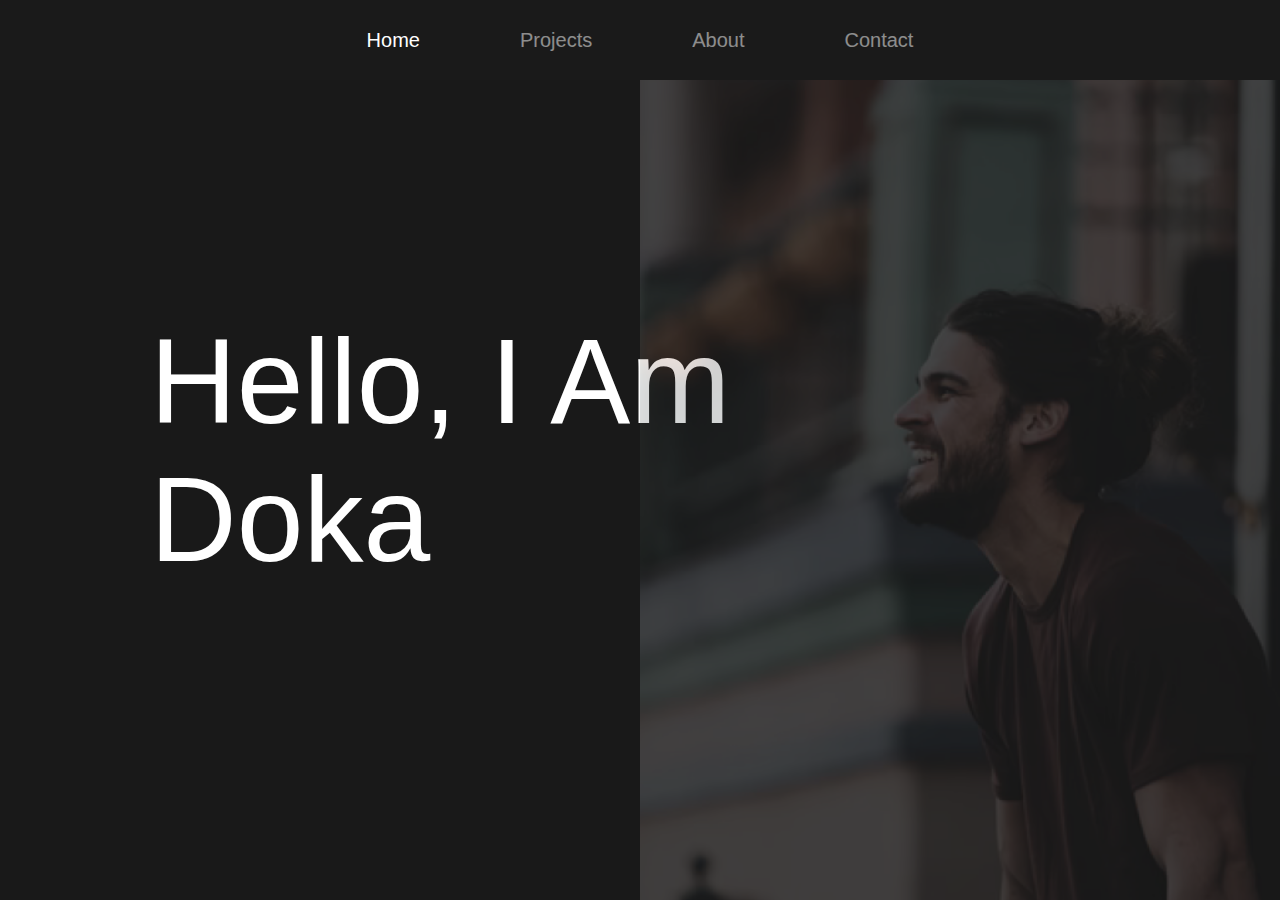
<file: index.html>
<!DOCTYPE html>
<html lang="pt-br">
  <head>
    <meta charset="UTF-8" />
    <meta http-equiv="X-UA-Compatible" content="IE=edge" />
    <meta name="viewport" content="width=device-width, initial-scale=1.0" />
    <title>Portfolio Web Site</title>
    <link rel="stylesheet" href="css/style.css" />
  </head>
  <body>
    <nav class="navbar">
      <ul class="link-group">
        <li class="link active"><a href="index.html">Home</a></li>
        <li class="link"><a href="projects.html">Projects</a></li>
        <li class="link"><a href="about.html">About</a></li>
        <li class="link"><a href="contact.html">Contact</a></li>
      </ul>
    </nav>

    <section class="home-section active">
      <h1 class="hero-heading">Hello, I Am <br />Doka</h1>
      <img class="home-img" src="img/home.png" alt="" />
    </section>
    <script src="js/app.js"></script>
  </body>
</html>
</file>
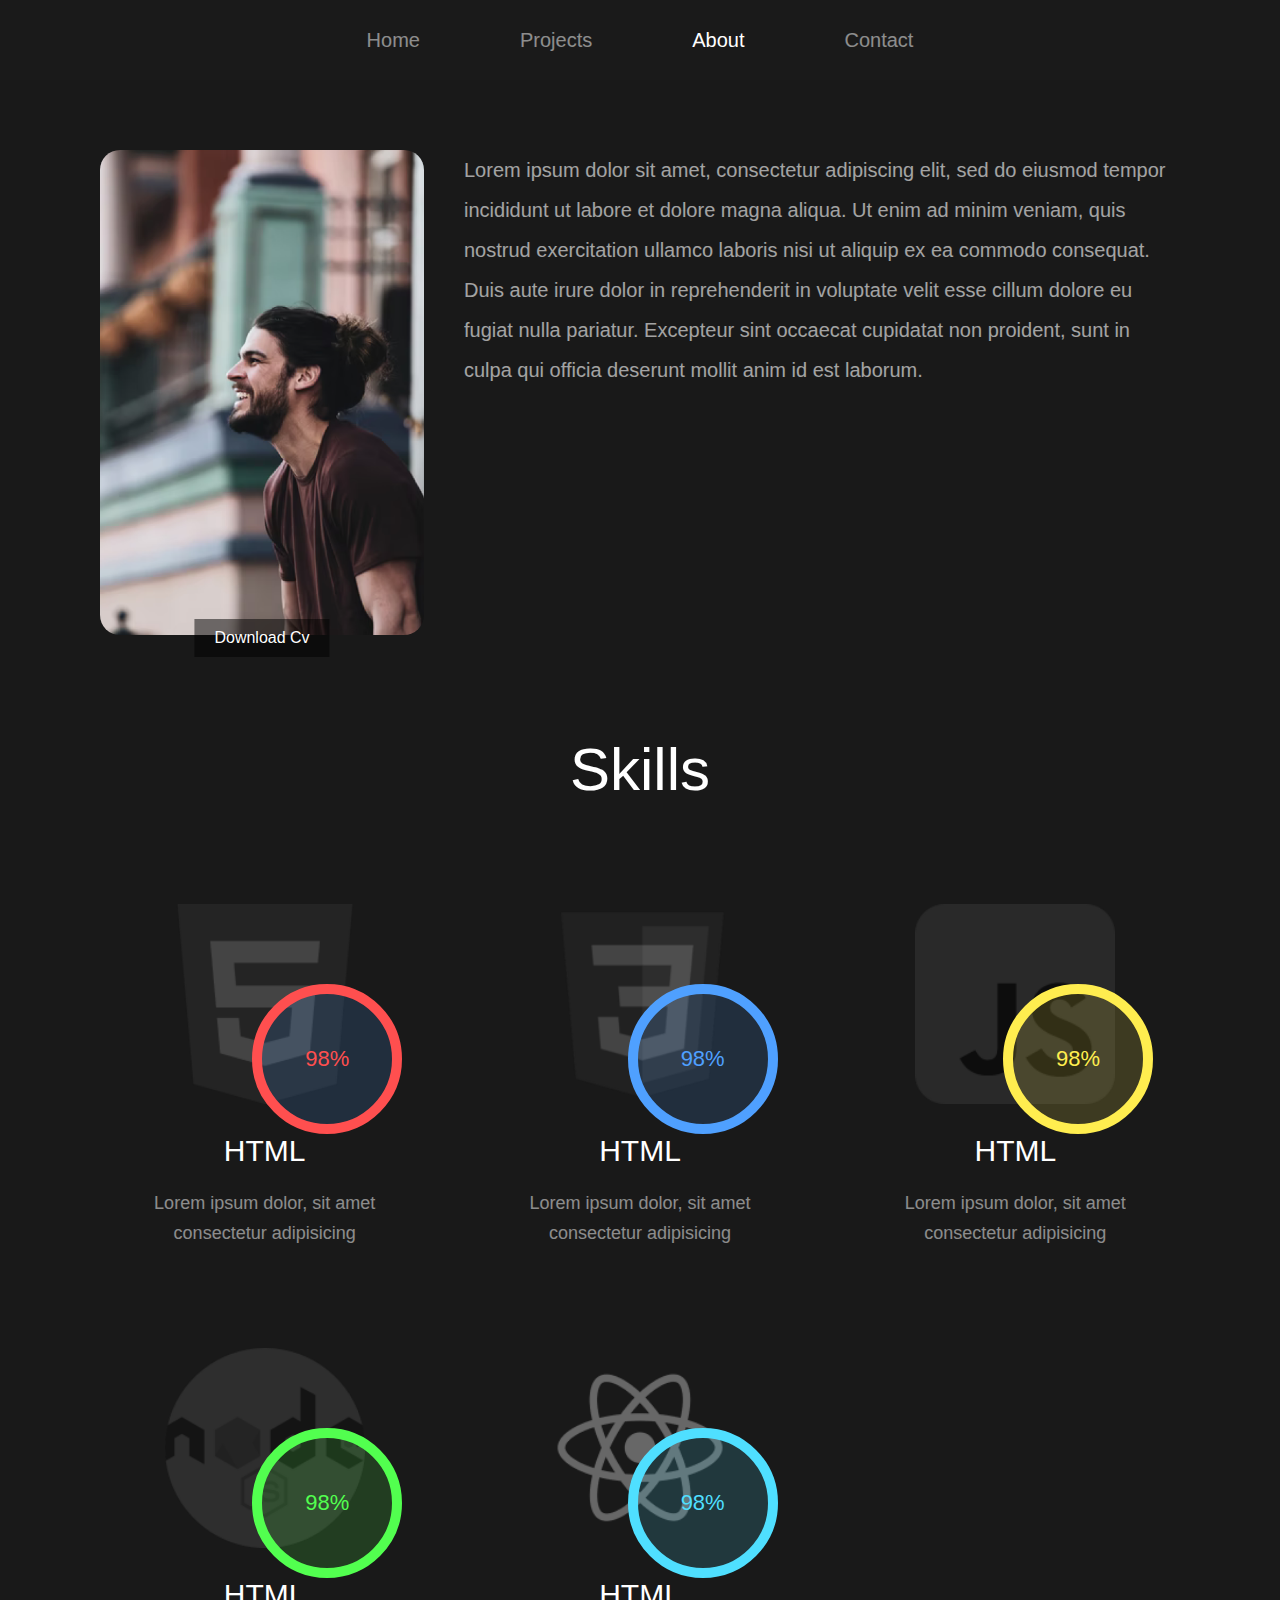
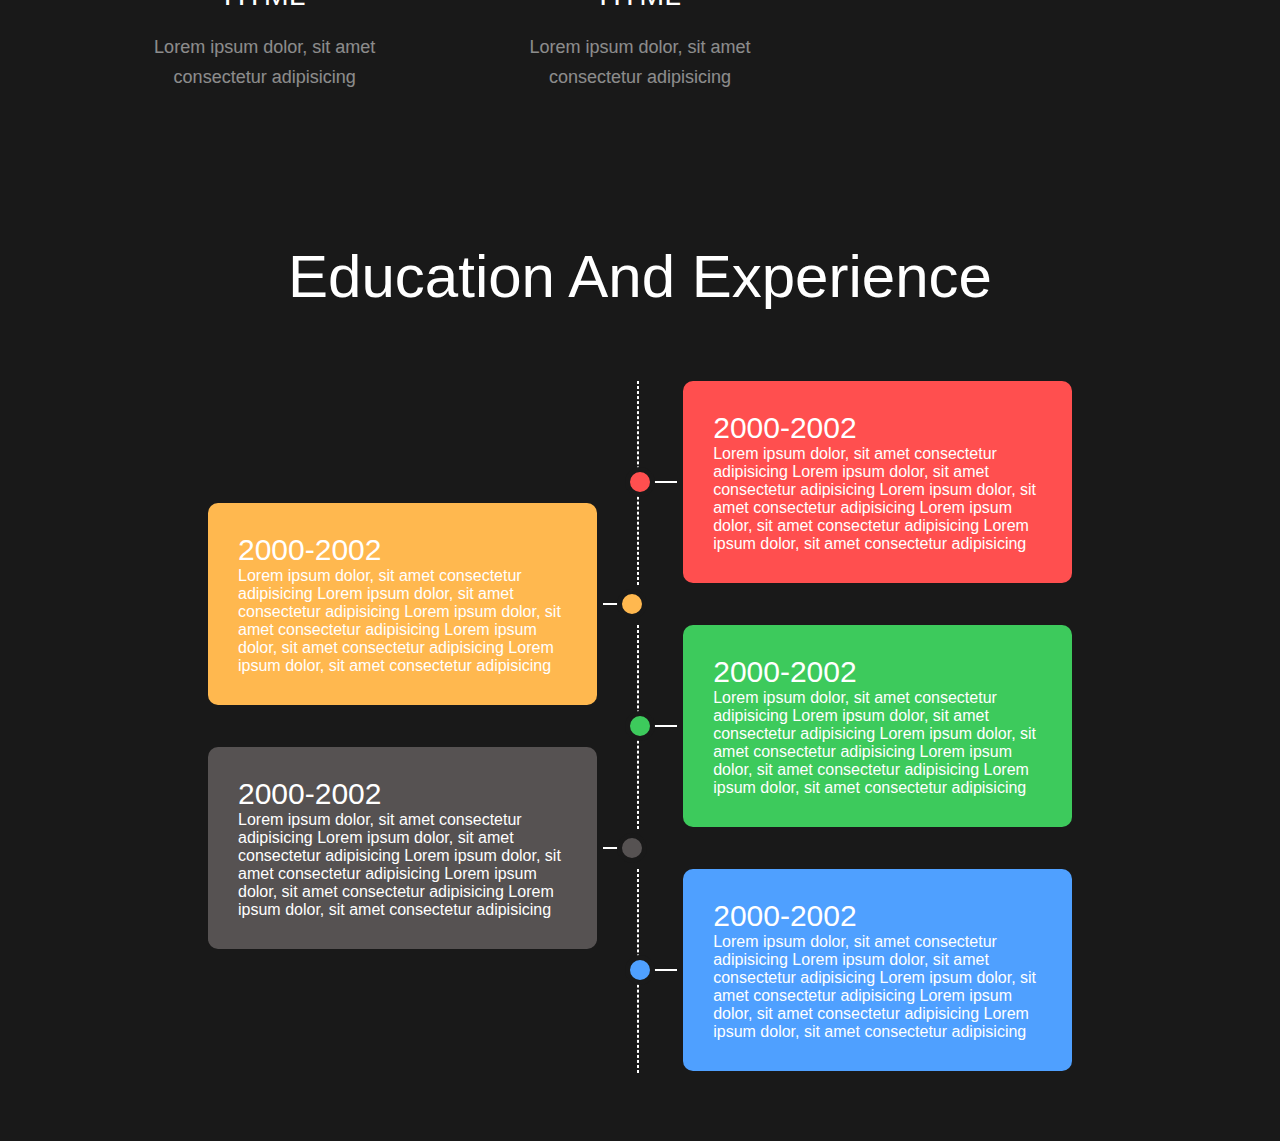
<file: about.html>
<!DOCTYPE html>
<html lang="pt-br">
  <head>
    <meta charset="UTF-8" />
    <meta http-equiv="X-UA-Compatible" content="IE=edge" />
    <meta name="viewport" content="width=device-width, initial-scale=1.0" />
    <title>Portfolio Web Site</title>
    <link rel="stylesheet" href="css/style.css" />
  </head>
  <body>
    <nav class="navbar">
      <ul class="link-group">
        <li class="link"><a href="index.html">Home</a></li>
        <li class="link"><a href="projects.html">Projects</a></li>
        <li class="link active"><a href="about.html">About</a></li>
        <li class="link"><a href="contact.html">Contact</a></li>
      </ul>
    </nav>

    <section class="about-section active">
      <!-- About -->
      <div class="about">
        <div class="about-img-container">
          <img src="img/home.png" class="about-img" alt="" />
          <button class="download-cv-btn">download cv</button>
        </div>
        <p class="about-info">
          Lorem ipsum dolor sit amet, consectetur adipiscing elit, sed do
          eiusmod tempor incididunt ut labore et dolore magna aliqua. Ut enim ad
          minim veniam, quis nostrud exercitation ullamco laboris nisi ut
          aliquip ex ea commodo consequat. Duis aute irure dolor in
          reprehenderit in voluptate velit esse cillum dolore eu fugiat nulla
          pariatur. Excepteur sint occaecat cupidatat non proident, sunt in
          culpa qui officia deserunt mollit anim id est laborum.
        </p>
      </div>
      <!-- Skills -->
      <div class="skill-section">
        <h1 class="heading">skills</h1>
        <div class="skill-container">
          <div class="skill-card">
            <img src="img/html.png" class="skill-img" alt="" />
            <div class="skill-level">98%</div>
            <h1 class="skill-name">HTML</h1>
            <p class="skill-info">
              Lorem ipsum dolor, sit amet consectetur adipisicing
            </p>
          </div>
          <div class="skill-card">
            <img src="img/css.png" class="skill-img" alt="" />
            <div class="skill-level">98%</div>
            <h1 class="skill-name">HTML</h1>
            <p class="skill-info">
              Lorem ipsum dolor, sit amet consectetur adipisicing
            </p>
          </div>
          <div class="skill-card">
            <img src="img/js.png" class="skill-img" alt="" />
            <div class="skill-level">98%</div>
            <h1 class="skill-name">HTML</h1>
            <p class="skill-info">
              Lorem ipsum dolor, sit amet consectetur adipisicing
            </p>
          </div>
          <div class="skill-card">
            <img src="img/nodejs.png" class="skill-img" alt="" />
            <div class="skill-level">98%</div>
            <h1 class="skill-name">HTML</h1>
            <p class="skill-info">
              Lorem ipsum dolor, sit amet consectetur adipisicing
            </p>
          </div>
          <div class="skill-card">
            <img src="img/reactjs.png" class="skill-img" alt="" />
            <div class="skill-level">98%</div>
            <h1 class="skill-name">HTML</h1>
            <p class="skill-info">
              Lorem ipsum dolor, sit amet consectetur adipisicing
            </p>
          </div>
        </div>
      </div>
      <!-- timeline -->

      <div class="timeline">
        <h1 class="heading">education and experience</h1>
        <div class="card">
          <div class="card-body"></div>
          <h1 class="card-title">2000-2002</h1>
          <p class="card-detail">
            Lorem ipsum dolor, sit amet consectetur adipisicing Lorem ipsum
            dolor, sit amet consectetur adipisicing Lorem ipsum dolor, sit amet
            consectetur adipisicing Lorem ipsum dolor, sit amet consectetur
            adipisicing Lorem ipsum dolor, sit amet consectetur adipisicing
          </p>
        </div>
        <div class="card">
          <div class="card-body"></div>
          <h1 class="card-title">2000-2002</h1>
          <p class="card-detail">
            Lorem ipsum dolor, sit amet consectetur adipisicing Lorem ipsum
            dolor, sit amet consectetur adipisicing Lorem ipsum dolor, sit amet
            consectetur adipisicing Lorem ipsum dolor, sit amet consectetur
            adipisicing Lorem ipsum dolor, sit amet consectetur adipisicing
          </p>
        </div>
        <div class="card">
          <div class="card-body"></div>
          <h1 class="card-title">2000-2002</h1>
          <p class="card-detail">
            Lorem ipsum dolor, sit amet consectetur adipisicing Lorem ipsum
            dolor, sit amet consectetur adipisicing Lorem ipsum dolor, sit amet
            consectetur adipisicing Lorem ipsum dolor, sit amet consectetur
            adipisicing Lorem ipsum dolor, sit amet consectetur adipisicing
          </p>
        </div>
        <div class="card">
          <div class="card-body"></div>
          <h1 class="card-title">2000-2002</h1>
          <p class="card-detail">
            Lorem ipsum dolor, sit amet consectetur adipisicing Lorem ipsum
            dolor, sit amet consectetur adipisicing Lorem ipsum dolor, sit amet
            consectetur adipisicing Lorem ipsum dolor, sit amet consectetur
            adipisicing Lorem ipsum dolor, sit amet consectetur adipisicing
          </p>
        </div>
        <div class="card">
          <div class="card-body"></div>
          <h1 class="card-title">2000-2002</h1>
          <p class="card-detail">
            Lorem ipsum dolor, sit amet consectetur adipisicing Lorem ipsum
            dolor, sit amet consectetur adipisicing Lorem ipsum dolor, sit amet
            consectetur adipisicing Lorem ipsum dolor, sit amet consectetur
            adipisicing Lorem ipsum dolor, sit amet consectetur adipisicing
          </p>
        </div>
      </div>
    </section>
    <script src="js/app.js"></script>
  </body>
</html>
</file>
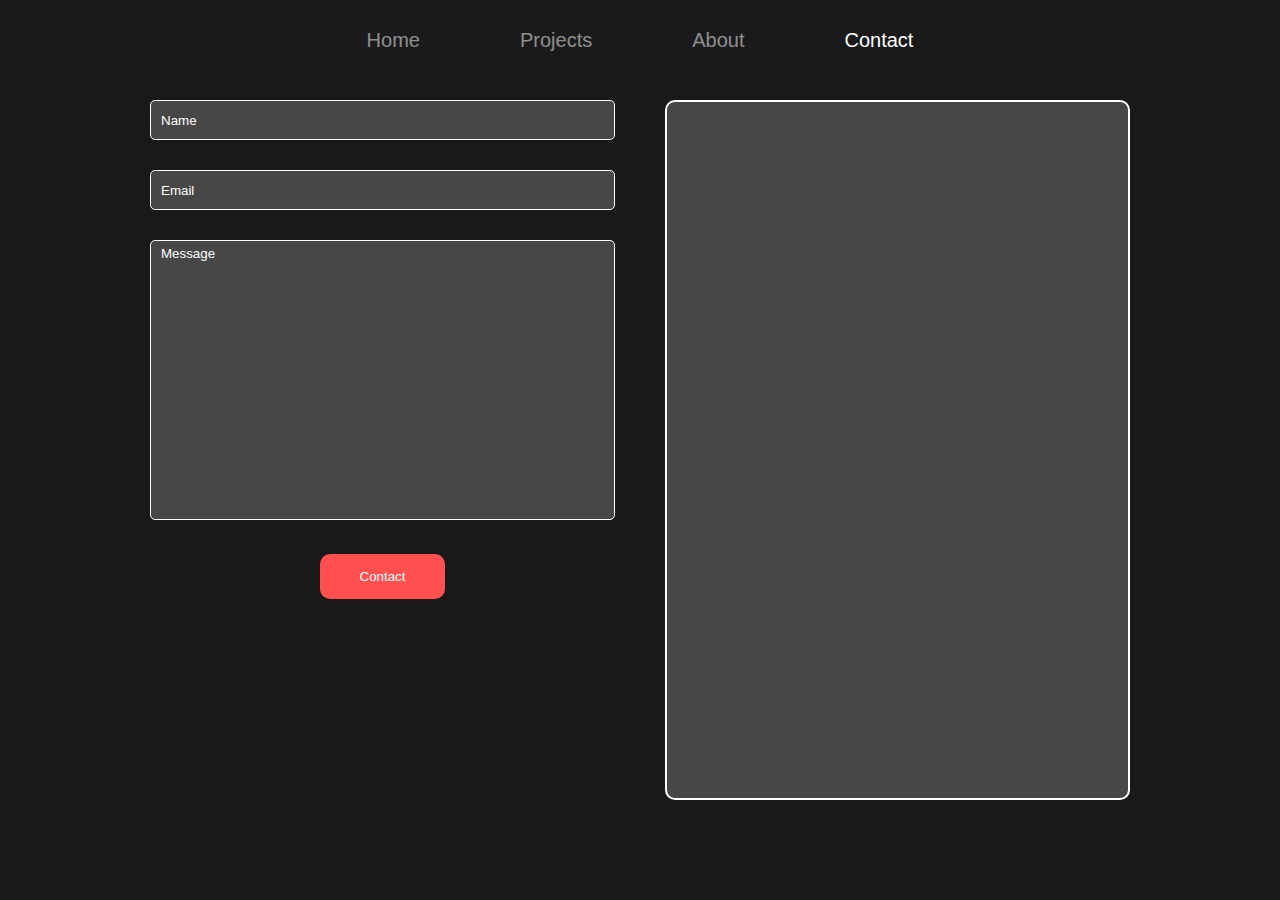
<file: contact.html>
<!DOCTYPE html>
<html lang="pt-br">
  <head>
    <meta charset="UTF-8" />
    <meta http-equiv="X-UA-Compatible" content="IE=edge" />
    <meta name="viewport" content="width=device-width, initial-scale=1.0" />
    <title>Portfolio Web Site</title>
    <link rel="stylesheet" href="css/style.css" />
  </head>
  <body>
    <nav class="navbar">
      <ul class="link-group">
        <li class="link"><a href="index.html">Home</a></li>
        <li class="link"><a href="projects.html">Projects</a></li>
        <li class="link"><a href="about.html">About</a></li>
        <li class="link active"><a href="contact.html">Contact</a></li>
      </ul>
    </nav>
    <section class="contact-section active">
      <form class="contact-form">
        <input
          type="text"
          name="name"
          id="name"
          autocomplete="off"
          placeholder="name"
        />
        <input
          type="text"
          name="email"
          id="email"
          autocomplete="off"
          placeholder="email"
        />
        <textarea
          name="msg"
          id="msg"
          cols="30"
          rows="10"
          placeholder="message"
          autocomplete="off"
        ></textarea>
        <button type="submit" class="form-submit-btn">contact</button>
      </form>
      <!-- map -->
      <div class="map">
        <iframe
          src="https://www.google.com/maps/embed?pb=!1m18!1m12!1m3!1d14637.555179629506!2d-46.73559437404372!3d-23.48250158239078!2m3!1f0!2f0!3f0!3m2!1i1024!2i768!4f13.1!3m3!1m2!1s0x94cef96b0c450ba5%3A0xf8fa56cae7126a3b!2sR.%20Frag%C3%A1ria%20R%C3%B3sea%20-%20Jardim%20Cidade%20Pirituba%2C%20S%C3%A3o%20Paulo%20-%20SP%2C%2002945-080!5e0!3m2!1spt-BR!2sbr!4v1687829722940!5m2!1spt-BR!2sbr"
          width="600"
          height="450"
          style="border: 0"
          allowfullscreen=""
          loading="lazy"
          referrerpolicy="no-referrer-when-downgrade"
        ></iframe>
      </div>
    </section>

    <script src="js/app.js"></script>
  </body>
</html>
</file>
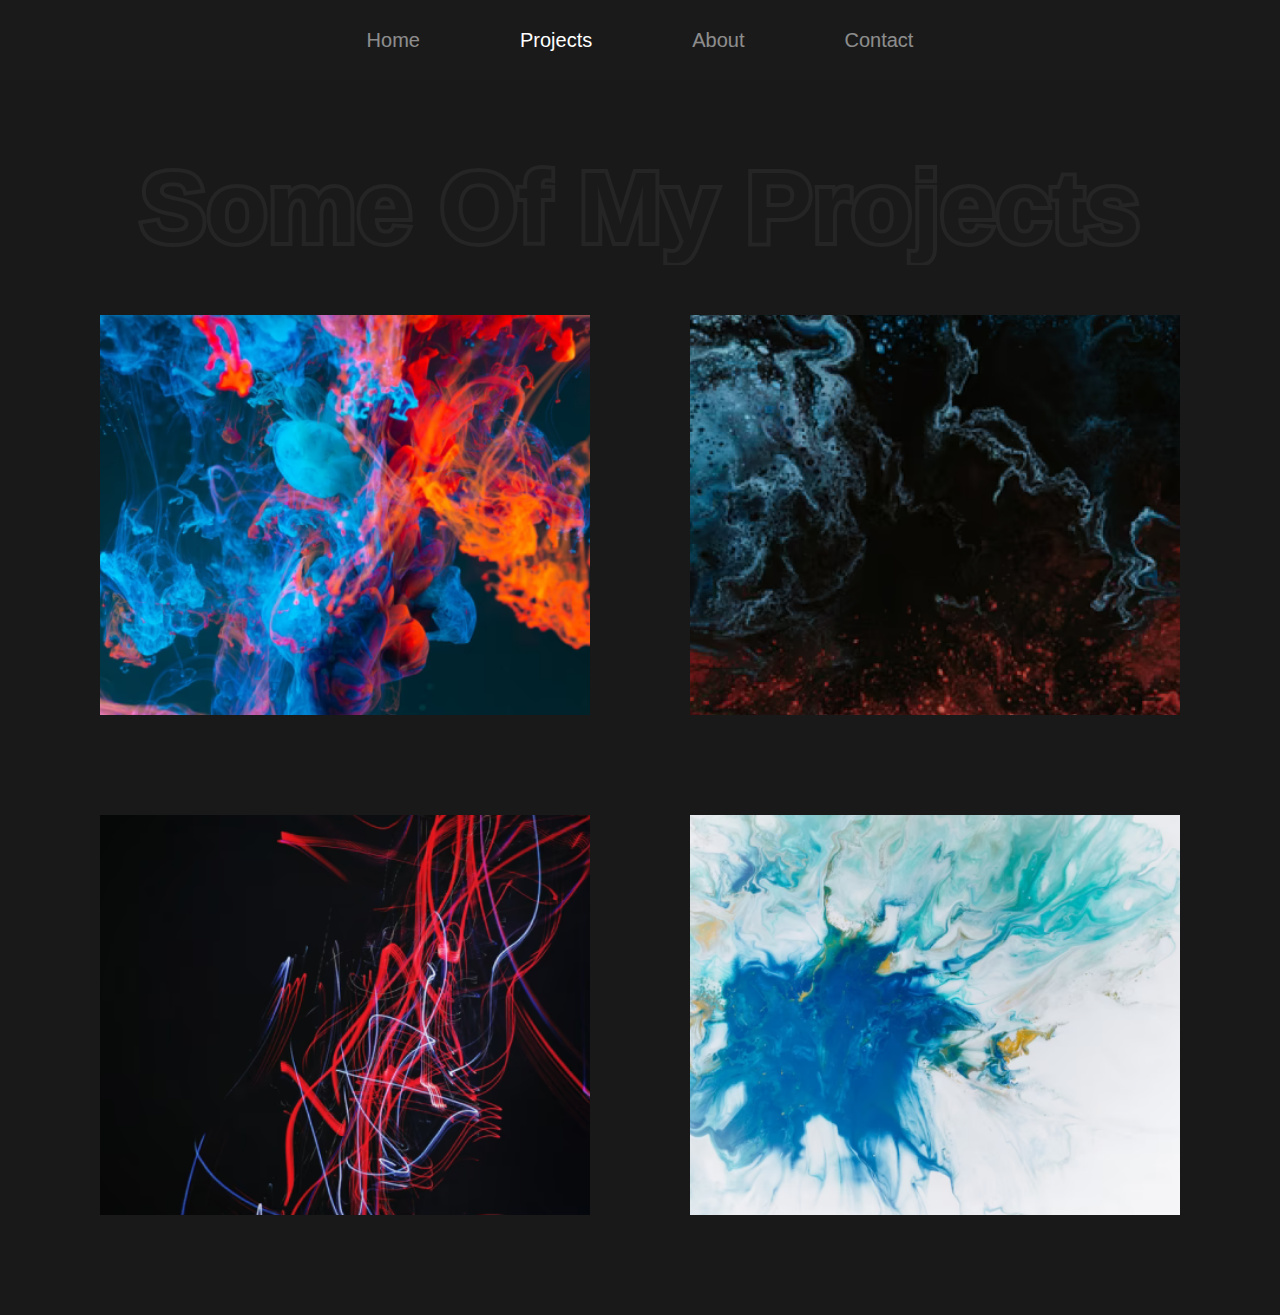
<file: projects.html>
<!DOCTYPE html>
<html lang="pt-br">
  <head>
    <meta charset="UTF-8" />
    <meta http-equiv="X-UA-Compatible" content="IE=edge" />
    <meta name="viewport" content="width=device-width, initial-scale=1.0" />
    <title>Portfolio Web Site</title>
    <link rel="stylesheet" href="css/style.css" />
  </head>
  <body>
    <header>
      <nav class="navbar">
        <ul class="link-group">
          <li class="link"><a href="index.html">Home</a></li>
          <li class="link active"><a href="projects.html">Projects</a></li>
          <li class="link"><a href="about.html">About</a></li>
          <li class="link"><a href="contact.html">Contact</a></li>
        </ul>
      </nav>
    </header>
    <section class="project-section active">
      <h1 class="project-heading">some of my projects</h1>
      <div class="project-container">
        <div class="project-card">
          <img class="project-img" src="img/project-1.png" alt="" />
          <div class="project-content">
            <h1 class="project-title">Project 01</h1>
            <p class="project-info">
              Lorem ipsum dolor, sit amet consectetur adipisicing elit. Impedit
            </p>
            <div class="project-btn-grp">
              <button class="project-btn github">github repo</button>
              <button class="project-btn live">see live</button>
            </div>
          </div>
        </div>
        <div class="project-card">
          <img class="project-img" src="img/project-2.png" alt="" />
          <div class="project-content">
            <h1 class="project-title">Project 01</h1>
            <p class="project-info">
              Lorem ipsum dolor, sit amet consectetur adipisicing elit. Impedit
            </p>
            <div class="project-btn-grp">
              <button class="project-btn github">github repo</button>
              <button class="project-btn live">see live</button>
            </div>
          </div>
        </div>
        <div class="project-card">
          <img class="project-img" src="img/project-3.png" alt="" />
          <div class="project-content">
            <h1 class="project-title">Project 01</h1>
            <p class="project-info">
              Lorem ipsum dolor, sit amet consectetur adipisicing elit. Impedit
            </p>
            <div class="project-btn-grp">
              <button class="project-btn github">github repo</button>
              <button class="project-btn live">see live</button>
            </div>
          </div>
        </div>
        <div class="project-card">
          <img class="project-img" src="img/project-4.png" alt="" />
          <div class="project-content">
            <h1 class="project-title">Project 01</h1>
            <p class="project-info">
              Lorem ipsum dolor, sit amet consectetur adipisicing elit. Impedit
            </p>
            <div class="project-btn-grp">
              <button class="project-btn github">github repo</button>
              <button class="project-btn live">see live</button>
            </div>
          </div>
        </div>
      </div>
    </section>
    <script src="js/app.js"></script>
  </body>
</html>
</file>
<file: css/style.css>
/* home-section */
* {
  margin: 0;
  padding: 0;
  box-sizing: border-box;
}

body {
  width: 100%;
  max-width: 1400px;
  display: block;
  margin: auto;
  min-height: 100vh;
  background: #191919;
  font-family: sans-serif;
}

.navbar {
  width: 100%;
  position: fixed;
  top: 0;
  left: 0;
  display: flex;
  justify-content: center;
  align-items: center;
  z-index: 9;
  background: #1a1a1a;
}
.link-group {
  list-style: none;
  display: flex;
}

.link a {
  color: #fff;
  opacity: 0.5;
  text-decoration: none;
  text-transform: capitalize;
  padding: 10px 30px;
  margin: 0 20px;
  line-height: 80px;
  transition: 0.5s;
  font-size: 20px;
}

.link a:hover,
.link.active a {
  opacity: 1;
}

.home-section {
  width: 100%;
  height: 100vh;
  padding: 0 150px;
  display: flex;
  align-items: center;
  position: fixed;
  top: 0;
  opacity: 0;
  transition: 1s;
}

.hero-heading {
  color: #fff;
  font-size: 120px;
  text-transform: capitalize;
  font-weight: 300;
}

.home-img {
  position: absolute;
  top: 0;
  right: 0;
  height: 100vh;
  width: 50%;
  object-fit: cover;
  opacity: 0.2;
}
.home-section.active,
.project-section.active,
.about-section.active,
.contact-section.active {
  position: relative;
  opacity: 1;
  z-index: 8;
}

/* project-section */

.project-section {
  width: 100%;
  min-height: 100vh;
  padding: 150px 100px 100px;
  position: fixed;
  top: 0;
  transition: 1s;
  opacity: 0;
}

.project-heading {
  font-size: 100px;
  background: #252525;
  text-transform: capitalize;
  text-align: center;
  margin-bottom: 50px;
  color: #1a1a1a;
  background-clip: text;
  -webkit-background-clip: text;
  -webkit-text-stroke: 8px transparent;
}

.project-container {
  display: grid;
  grid-template-columns: repeat(2, 1fr);
  grid-gap: 100px;
}

.project-card {
  height: 400px;
  position: relative;
}

.project-img {
  width: 100%;
  height: 100%;
  position: absolute;
  top: 0;
  left: 0;
  object-fit: cover;
  transition: 0.5s;
}

.project-content {
  position: relative;
  padding: 40px;
  color: #fff;
  transition: 0.5s;
  opacity: 0;
}
.projetc-title {
  font-size: 50px;
  text-transform: capitalize;
  text-align: center;
  font-weight: 300;
}

.project-info {
  margin: 40px;
  font-size: 20px;
  line-height: 30px;
  text-align: center;
}

.project-btn-grp {
  display: grid;
  grid-template-columns: repeat(2, 1fr);
  grid-gap: 20px;
}

.project-btn {
  height: 40px;
  text-transform: capitalize;
  font-size: 18px;
  border: none;
  background: #000;
  color: #fff;
  cursor: pointer;
}

.project-btn.live {
  background: none;
  border: 2px solid #fff;
}

.project-card:hover .project-img {
  filter: blur(20px);
}

.project-card:hover .project-content {
  opacity: 1;
}

/* about-section */

.about-section {
  width: 100%;
  min-height: 100vh;
  padding: 150px 100px 0;
  position: fixed;
  top: 0;
  opacity: 0;
  transition: 1s;
}

.about {
  width: 100%;
  display: grid;
  grid-template-columns: 30% 65%;
  grid-gap: 40px;
}
.about-img-container {
  position: relative;
}

.about-info {
  color: #fff;
  opacity: 0.6;
  font-size: 20px;
  line-height: 40px;
}

.about-img {
  width: 100%;
  height: 100%;
  object-fit: cover;
  border-radius: 20px;
}

.download-cv-btn {
  position: relative;
  bottom: 20px;
  left: 50%;
  transform: translateX(-50%);
  padding: 10px 20px;
  color: #fff;
  border: none;
  font-size: 16px;
  text-transform: capitalize;
  cursor: pointer;
  transition: 0.5s;
  background: rgba(0, 0, 0, 0.5);
}

.download-cv-btn:hover {
  background: #000;
}

/* skills */

.skill-section {
  position: relative;
  margin: 100px 0;
}

.heading {
  text-align: center;
  font-size: 60px;
  color: #fff;
  text-transform: capitalize;
  font-weight: 300;
  margin-bottom: 100px;
}

.skill-container {
  width: 95%;
  margin: auto;
  display: grid;
  grid-template-columns: repeat(3, 1fr);
  grid-gap: 100px;
  color: #fff;
}
.skill-card {
  position: relative;
}

.skill-img {
  display: block;
  margin: auto;
  height: 200px;
}

.skill-name {
  font-size: 30px;
  font-weight: 300;
  text-align: center;
  text-transform: capitalize;
  margin: 30px 0 20px;
}

.skill-info {
  text-align: center;
  opacity: 0.5;
  font-size: 18px;
  line-height: 30px;
}

.skill-level {
  position: absolute;
  top: 80px;
  right: 0;
  width: 150px;
  height: 150px;
  display: flex;
  justify-content: center;
  align-items: center;
  font-size: 22px;
  border-radius: 50%;
  border: 10px solid;
}

.skill-card:nth-child(1) .skill-level {
  background: #4fa0ff28;
  border-color: #ff4f4f;
  color: #ff4f4f;
}
.skill-card:nth-child(2) .skill-level {
  background: #4fa0ff28;
  border-color: #4fa0ff;
  color: #4fa0ff;
}
.skill-card:nth-child(3) .skill-level {
  background: #ffed4f28;
  border-color: #ffed4f;
  color: #ffed4f;
}
.skill-card:nth-child(4) .skill-level {
  background: #52ff4f28;
  border-color: #52ff4f;
  color: #52ff4f;
}
.skill-card:nth-child(5) .skill-level {
  background: #4fdfff28;
  border-color: #4fdfff;
  color: #4fdfff;
}
/* timeline */

.timeline {
  display: block;
  width: 80%;
  margin: 150px auto;
}

.timeline .heading {
  margin-bottom: 150px;
}

.card {
  width: 45%;
  padding: 30px;
  border-radius: 10px;
  color: #fff;
  display: block;
  margin: -80px 0;
  position: relative;
  background: #f00;
}
.card:nth-child(even) {
  margin-left: auto;
}
.card:nth-child(even)::before {
  content: "";
  position: absolute;
  left: -15%;
  top: 50%;
  transform: translateY(-50%);
  width: 20px;
  height: 20px;
  border: 5px solid #191919;
  border-radius: 50%;
}

.card:nth-child(even)::after {
  content: "";
  position: absolute;
  left: -8.5%;
  top: 50%;
  transform: translateY(-50%);
  width: 7%;
  height: 2px;
  background: #fff;
  z-index: -1;
}
.card:nth-child(odd)::before {
  content: "";
  position: absolute;
  right: -13%;
  top: 50%;
  transform: translateY(-50%);
  width: 20px;
  height: 20px;
  border: 5px solid #191919;
  border-radius: 50%;
}
.card:nth-child(odd):after {
  content: "";
  position: absolute;
  right: -8.5%;
  top: 50%;
  transform: translateY(-50%);
  width: 7%;
  height: 2px;
  background: #fff;
  z-index: -1;
}
.card:nth-child(2),
.card:nth-child(2):before {
  background: #ff4f4f;
}
.card:nth-child(3),
.card:nth-child(3):before {
  background: #ffb84f;
}
.card:nth-child(4),
.card:nth-child(4):before {
  background: #3dca5c;
}
.card:nth-child(5),
.card:nth-child(5):before {
  background: #565252;
}
.card:nth-child(6),
.card:nth-child(6):before {
  background: #4fa0ff;
}

.card:nth-child(even) .card-body::before {
  content: "";
  position: absolute;
  left: -12%;
  top: 0;
  width: 0px;
  height: 100%;
  border: 1px dashed #fff;
  z-index: -1;
}

.card-title {
  font-size: 30px;
  font-weight: 300;
  margin-bottom: 20;
}

/* contact */

.contact-section {
  position: absolute;
  top: 0;
  opacity: 0;
  transition: 1s;
  padding: 100px 150px;
  height: 100vh;
  display: grid;
  grid-template-columns: repeat(2, 1fr);
  grid-gap: 50px;
}

.contact-form input,
.contact-form textarea {
  width: 100%;
  height: 40px;
  background: rgba(255, 255, 255, 0.2);
  border: 1px solid #fff;
  margin-bottom: 30px;
  border-radius: 5px;
  text-transform: capitalize;
  color: #fff;
  padding: 5px 10px;
}

::placeholder {
  color: #fff;
}

#msg {
  height: 280px;
  resize: none;
  font-family: sans-serif;
}

.form-submit-btn {
  background: #ff4f4f;
  color: #fff;
  text-transform: capitalize;
  padding: 15px 40px;
  display: block;
  margin: auto;
  border: none;
  border-radius: 10px;
  cursor: pointer;
}

.map {
  width: 100%;
  height: 100%;
  padding: 10px;
  border: 2px solid #fff;
  background: rgba(255, 255, 255, 0.2);
  border-radius: 10px;
}

.map iframe {
  width: 100%;
  height: 100%;
  border-radius: 5px;
}
</file>
